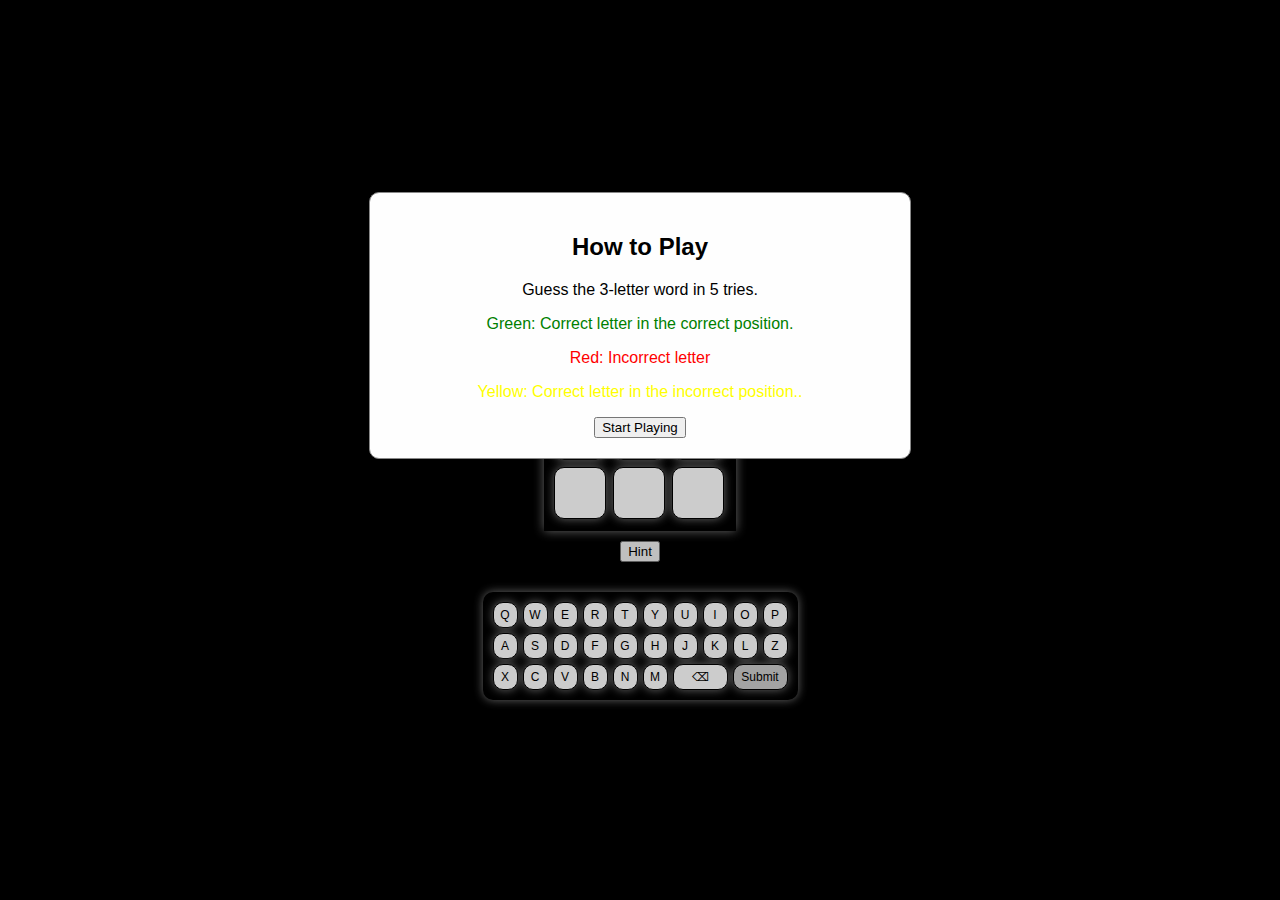
<file: index.html>
<!DOCTYPE html>
<html lang="en">
<head>
    <meta charset="UTF-8">
    <meta name="viewport" content="width=device-width, initial-scale=1.0">
    <title>Wordly:Word Guessing Game</title>
    <link rel="stylesheet" href="styles.css">
</head>
<body>
    <div class="game-container">
        <div id="guidance-modal" class="modal">
            <div class="modal-content">
                <h2>How to Play</h2>
                <p>Guess the 3-letter word in 5 tries.</p>
                <p class="green">Green: Correct letter in the correct  position.</p>
                <p class="red">Red: Incorrect letter </p>
                <p class="yellow">Yellow: Correct letter in the incorrect  position..</p>
                <button id="start-button">Start Playing</button>
            </div>
        </div>
        <div id="grid" class="grid"></div>
        <div class="hint-container">
            <button id="hint-button">Hint</button>
            <div id="hint"></div>
        </div>
        <div id="message" class="message"></div>
    </div>
    <div id="result-modal" class="modal">
        <div class="modal-content">
            <div id="result-message"></div>
            
            <button id="play-again-button">Play Again</button>
        </div>
    </div>
    <div id="qwerty-keyboard">
        <button class="keyboard-button">Q</button>
        <button class="keyboard-button">W</button>
        <button class="keyboard-button">E</button>
        <button class="keyboard-button">R</button>
        <button class="keyboard-button">T</button>
        <button class="keyboard-button">Y</button>
        <button class="keyboard-button">U</button>
        <button class="keyboard-button">I</button>
        <button class="keyboard-button">O</button>
        <button class="keyboard-button">P</button>
        <button class="keyboard-button">A</button>
        <button class="keyboard-button">S</button>
        <button class="keyboard-button">D</button>
        <button class="keyboard-button">F</button>
        <button class="keyboard-button">G</button>
        <button class="keyboard-button">H</button>
        <button class="keyboard-button">J</button>
        <button class="keyboard-button">K</button>
        <button class="keyboard-button">L</button>
        <button class="keyboard-button">Z</button>
        <button class="keyboard-button">X</button>
        <button class="keyboard-button">C</button>
        <button class="keyboard-button">V</button>
        <button class="keyboard-button">B</button>
        <button class="keyboard-button">N</button>
        <button class="keyboard-button">M</button>
        <button class="keyboard-button" id="backspace-button">⌫</button>
        <button class="keyboard-button" id="submit-button">Submit</button>
    </div>
   
        
    
    
    <footer>
        <!-- <p>About the Developer</p> -->
        
    </footer>
    <script src="script.js"></script>
</body>
</html>
</file>
<file: styles.css>
body {
    display: flex;
    flex-direction: column;
    align-items: center;
    justify-content: center;
    background-color: black;
    color: rgb(0, 0, 0);
    height: 100vh;
    margin: 0;
    font-family: Arial, sans-serif;
}

.modal {
    display: none;
    position: fixed;
    z-index: 1;
    left: 0;
    top: 0;
    width: 100%;
    height: 100%;
    overflow: auto;
    background-color: rgba(0, 0, 0, 0.2);
    animation: fadeIn 0.5s;
}

.modal-content {
    background-color: #fefefe;
    margin: 15% auto;
    padding: 20px;
    border: 1px solid #888;
    width: 80%;
    max-width: 500px;
    text-align: center;
    animation: slideIn 0.5s;
    border-radius: 10px;
}

.game-container {
    text-align: center;
}

#qwerty-keyboard {
    display: grid;
    grid-template-columns: repeat(10, minmax(25px, 1fr)); /* Adjust the column width */
    grid-gap: 5px;
    margin-top: 10px;
    font-family: Arial, sans-serif;
    box-shadow: 0 0 10px rgba(255, 255, 255, 0.5); /* Add shadow to the keyboard */
    padding: 10px; /* Add padding to the keyboard */
    border-radius: 10px;
    background-color: black; /* Change background color to black */
}

.keyboard-button {
    width: 100%;
    padding: 5px; /* Adjust the padding */
    font-size: 12px; /* Adjust the font size */
    border: 1px solid #000;
    background-color: #fff;
    cursor: pointer;
    display: flex;
    align-items: center;
    border-radius: 10px;
    justify-content: center;
    transition: background-color 0.3s;
    color: black; /* Change font color to black */
    box-shadow: 0 0 10px rgba(255, 255, 255, 0.5); /* Add shadow to each button */
}

.keyboard-button:active {
    background-color: #000000;
}

#backspace-button {
    grid-column: span 2; /* Make the backspace button span two columns */
}

#submit-button {
    grid-column: span 2; /* Make the submit button span two columns */
    background-color: #ccc; /* Change background color of the submit button */
}

#submit-button:active {
    background-color: #999; /* Change background color of the submit button when active */
}

.hint-container {
    color: #fff;
    margin-top: 10px;
    visibility: hidden; /* Hide hint button initially */
}

.message {
    margin-top: 20px;
    font-size: 20px;
    font-weight: bold;
}

.grid {
    display: grid;
    grid-template-columns: repeat(3, 1fr);
    grid-template-rows: repeat(5, 1fr);
    gap: 5px;
    margin-top: 20px;
    padding: 10px; /* Add padding to the grid */
    box-shadow: 0 0 10px rgba(255, 255, 255, 0.5); /* Add shadow to the grid */
    background-color: black;
    visibility: hidden; /* Hide grid initially */
}

.grid div {
    width: 50px;
    height: 50px;
    border: 1px solid #000;
    display: flex;
    align-items: center;
    justify-content: center;
    font-size: 24px;
    background-color: white;
    border-radius: 10px;
    box-shadow: 0 0 10px rgba(255, 255, 255, 0.5); /* Add shadow to each box */
    text-transform: uppercase; /* Transform text to uppercase */
    color: black; /* Change font color to black */
}

.grid .cursor {
    border: 2px solid blue;
}

@keyframes fadeIn {
    from { opacity: 0; }
    to { opacity: 1; }
}

@keyframes slideIn {
    from { transform: translateY(-50px); }
    to { transform: translateY(0); }
}

.green {
    color: green;
}

.yellow {
    color: yellow;
}

.red {
    color: red;
}

/* Responsive Adjustments */
@media (max-width: 768px) {
    .modal-content {
        width: 90%;
        margin: 20% auto;
    }
    
    #qwerty-keyboard {
        grid-template-columns: repeat(5, minmax(25px, 1fr));
        padding: 5px;
        margin-top: 5px;
    }
    
    .keyboard-button {
        font-size: 10px;
        padding: 3px;
    }

    .grid div {
        width: 40px;
        height: 40px;
        font-size: 20px;
    }
}

@media (max-width: 480px) {
    .modal-content {
        width: 100%;
        margin: 25% auto;
    }

    #qwerty-keyboard {
        grid-template-columns: repeat(5, minmax(25px, 1fr));
        padding: 5px;
        margin-top: 5px;
    }

    .keyboard-button {
        font-size: 8px;
        padding: 2px;
    }

    .grid div {
        width: 30px;
        height: 30px;
        font-size: 16px;
    }
}
</file>
